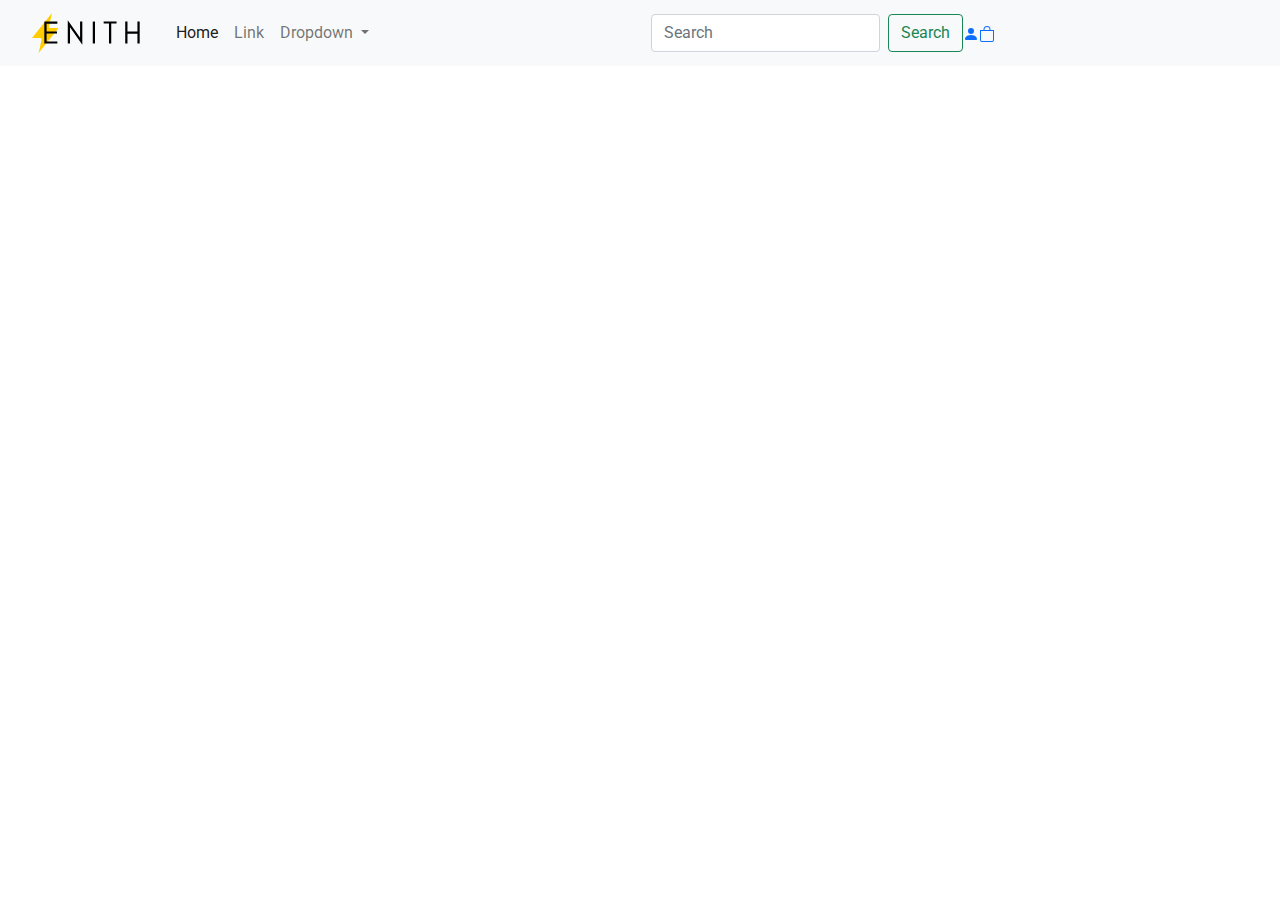
<file: index.html>
<!DOCTYPE html>
<html lang="en">
<head>
    <meta charset="UTF-8">
    <meta http-equiv="X-UA-Compatible" content="IE=edge">
    <meta name="viewport" content="width=device-width, initial-scale=1.0">

    <!-- favicon -->
    <link rel="shortcut icon" href="img/favicon.ico" type="image/x-icon">

    <!-- CSS -->
    <link rel="stylesheet" href="css/bootstrap.min.css">
    <link rel="stylesheet" href="css/style.css">

    <!-- Font -->
    <link rel="preconnect" href="https://fonts.googleapis.com">
    <link rel="preconnect" href="https://fonts.gstatic.com" crossorigin>
    <link href="https://fonts.googleapis.com/css2?family=Roboto:ital,wght@0,300;0,400;0,700;1,500&display=swap" rel="stylesheet">

    <!-- Title -->
    <title>Zenith</title>
</head>
<body>
    <header>
        <nav class="navbar navbar-expand-lg navbar-light bg-light">
            <div class="container-fluid">
              <a class="navbar-brand" href="#"><img class="header-Logo" src="img/logo.svg" alt="Logo Zenith"></a>
              <button class="navbar-toggler" type="button" data-bs-toggle="collapse" data-bs-target="#navbarSupportedContent" aria-controls="navbarSupportedContent" aria-expanded="false" aria-label="Toggle navigation">
                <span class="navbar-toggler-icon"></span>
              </button>

              <div class="collapse navbar-collapse" id="navbarSupportedContent">
                <ul class="navbar-nav me-auto mb-2 mb-lg-0">
                  <li class="nav-item">
                    <a class="nav-link active" aria-current="page" href="#">Home</a>
                  </li>
                  <li class="nav-item">
                    <a class="nav-link" href="#">Link</a>
                  </li>
                  <li class="nav-item dropdown">
                    <a class="nav-link dropdown-toggle" href="#" id="navbarDropdown" role="button" data-bs-toggle="dropdown" aria-expanded="false">
                      Dropdown
                    </a>
                    <ul class="dropdown-menu" aria-labelledby="navbarDropdown">
                      <li><a class="dropdown-item" href="#">Action</a></li>
                      <li><a class="dropdown-item" href="#">Another action</a></li>
                      <li><hr class="dropdown-divider"></li>
                      <li><a class="dropdown-item" href="#">Something else here</a></li>
                    </ul>
                  </li>
                </ul>

                <form class="d-flex">
                  <input class="form-control me-2" type="search" placeholder="Search" aria-label="Search">
                  <button class="btn btn-outline-success" type="submit">Search</button>
                </form>

                <ul class="navbar-nav me-auto mb-2 mb-lg-0">
                    <li class="nav-item">
                        <a href="">
                            <svg xmlns="http://www.w3.org/2000/svg" width="16" height="16" fill="currentColor" class="bi bi-person-fill" viewBox="0 0 16 16">
                                <path d="M3 14s-1 0-1-1 1-4 6-4 6 3 6 4-1 1-1 1H3zm5-6a3 3 0 1 0 0-6 3 3 0 0 0 0 6z"/>
                              </svg>
                        </a>
                    </li>
                    <li class="nav-item">
                        <a href="">
                            <svg xmlns="http://www.w3.org/2000/svg" width="16" height="16" fill="currentColor" class="bi bi-bag" viewBox="0 0 16 16">
                                <path d="M8 1a2.5 2.5 0 0 1 2.5 2.5V4h-5v-.5A2.5 2.5 0 0 1 8 1zm3.5 3v-.5a3.5 3.5 0 1 0-7 0V4H1v10a2 2 0 0 0 2 2h10a2 2 0 0 0 2-2V4h-3.5zM2 5h12v9a1 1 0 0 1-1 1H3a1 1 0 0 1-1-1V5z"/>
                              </svg>
                        </a>
                    </li>
                </ul>
              </div>
            </div>
          </nav>
    </header>

    <script src="js/bootstrap.bundle.min.js"></script>
</body>
</html>
</file>
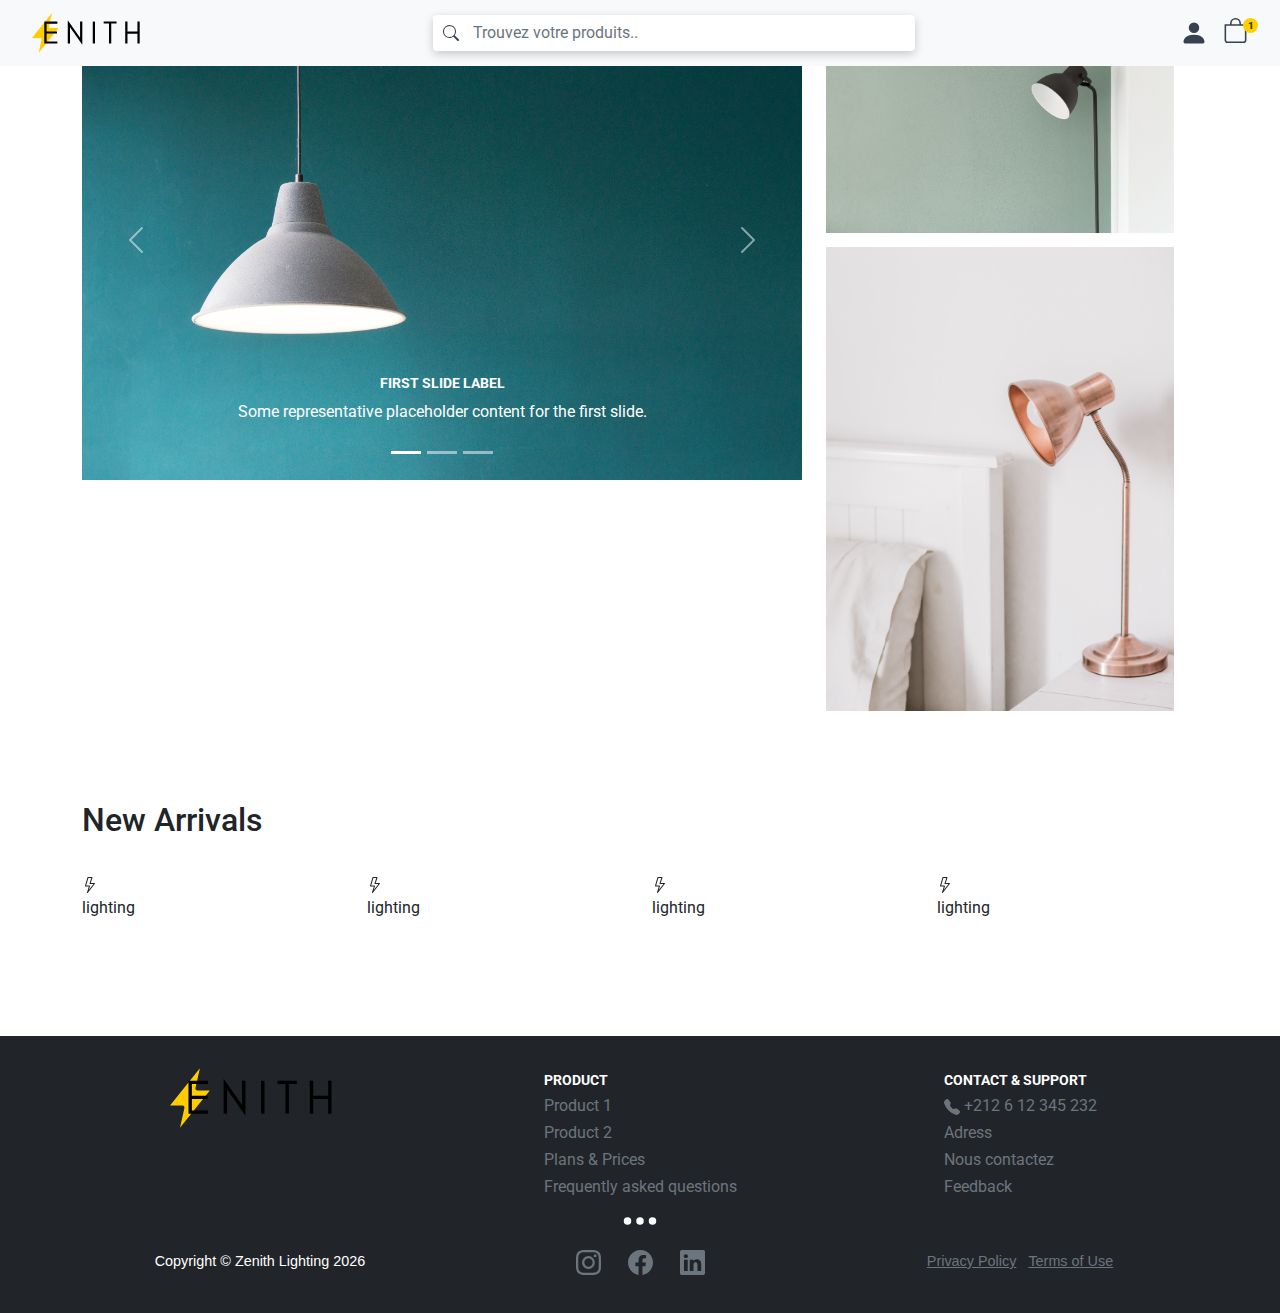
<file: public/index.html>
<!DOCTYPE html>
<html lang="en">
<head>
    <meta charset="UTF-8">
    <meta http-equiv="X-UA-Compatible" content="IE=edge">
    <meta name="viewport" content="width=device-width, initial-scale=1.0">

    <!-- favicon -->
    <link rel="shortcut icon" href="../src/img/favicon.ico" type="image/x-icon">

    <!-- CSS -->
    <link rel="stylesheet" href="../src/styles/bootstrap.min.css">
    <link rel="stylesheet" href="../src/styles/style.css">
    <link rel="stylesheet" href="../src/styles/navbar.css">
    <link rel="stylesheet" href="../src/styles/footer.css">

    <!-- Font -->
    <link rel="preconnect" href="https://fonts.googleapis.com">
    <link rel="preconnect" href="https://fonts.gstatic.com" crossorigin>
    <link href="https://fonts.googleapis.com/css2?family=Roboto:ital,wght@0,300;0,400;0,700;1,500&display=swap" rel="stylesheet">

    <!-- Title -->
    <title>Zenith</title>
</head>
<body>

    <!-- Header -->

    <header>

        <!-- Navbar -->

        <nav class="navbar navbar-expand-lg navbar-light bg-light fixed-top">
            <div class="container-fluid">
              <a class="navbar-brand" href="#"><img class="header-Logo" src="../src/img/logo.svg" alt="Logo Zenith"></a>
              
              <!-- <button class="navbar-toggler" type="button" data-bs-toggle="collapse" data-bs-target="#navbarSupportedContent" aria-controls="navbarSupportedContent" aria-expanded="false" aria-label="Toggle navigation">
                <span class="navbar-toggler-icon"></span>
              </button>

              <div class="collapse navbar-collapse" id="navbarSupportedContent"> -->

                <!-- Search -->

                <div class="container search">
                    <div class="row height d-flex justify-content-center align-items-center">
                        <div class="col-md-6">
                            <div class="form search-navbar">
                                <a href="">
                                    <svg xmlns="http://www.w3.org/2000/svg" width="16" height="16" fill="#374151" class="bi bi-search" viewBox="0 0 16 16">
                                    <path d="M11.742 10.344a6.5 6.5 0 1 0-1.397 1.398h-.001c.03.04.062.078.098.115l3.85 3.85a1 1 0 0 0 1.415-1.414l-3.85-3.85a1.007 1.007 0 0 0-.115-.1zM12 6.5a5.5 5.5 0 1 1-11 0 5.5 5.5 0 0 1 11 0z"/>
                                    </svg>
                                </a>
                                
                                <input type="text" class="form-control form-input" placeholder="Trouvez votre produits..">
                            </div>
                        </div>
                    </div>
                </div>

                <!-- Icons -->

                <ul class="navbar-nav me-auto mb-2 mb-lg-0 navbar-Icon">
                    <li class="nav-item">
                        <a href="">
                            <svg xmlns="http://www.w3.org/2000/svg" width="28" height="30" fill="#374151" class="bi bi-person-fill" viewBox="0 0 16 16">
                                <path d="M3 14s-1 0-1-1 1-4 6-4 6 3 6 4-1 1-1 1H3zm5-6a3 3 0 1 0 0-6 3 3 0 0 0 0 6z"/>
                            </svg>
                        </a>
                    </li>
                    <li class="nav-item cart">
                        <span class="cart-number">1</span>
                        <a href="">
                            <svg xmlns="http://www.w3.org/2000/svg" width="25" height="25" fill="#374151" class="bi bi-bag" viewBox="0 0 16 16">
                                <path d="M8 1a2.5 2.5 0 0 1 2.5 2.5V4h-5v-.5A2.5 2.5 0 0 1 8 1zm3.5 3v-.5a3.5 3.5 0 1 0-7 0V4H1v10a2 2 0 0 0 2 2h10a2 2 0 0 0 2-2V4h-3.5zM2 5h12v9a1 1 0 0 1-1 1H3a1 1 0 0 1-1-1V5z"/>
                            </svg>
                        </a>
                    </li>
                </ul>
              <!-- </div> -->
            </div>
          </nav>

          <!-- End NavBar -->

          <div class="container">
            <div class="row">

            </div>
          </div>

          <!-- Start categorieBar -->


          <!-- Landing Page -->

          <section class="hero-Page">

            <div class="container">

              <div class="row">

                <!-- Big poster Carousel -->

                <!-- <div class="col-7">
                  <div id="carouselExampleCaptions" class="carousel slide" data-bs-ride="carousel">
                    <div class="carousel-indicators">
                      <button type="button" data-bs-target="#carouselExampleCaptions" data-bs-slide-to="0" class="active" aria-current="true" aria-label="Slide 1"></button>
                      <button type="button" data-bs-target="#carouselExampleCaptions" data-bs-slide-to="1" aria-label="Slide 2"></button>
                      <button type="button" data-bs-target="#carouselExampleCaptions" data-bs-slide-to="2" aria-label="Slide 3"></button>
                    </div>
                    <div class="carousel-inner">
                      <div class="carousel-item active">
                        <img src="../src/img/hero/lamp1.jpg" class="d-block w-100" alt="...">
                        <div class="carousel-caption d-none d-md-block">
                          <h5>First slide label</h5>
                          <p>Some representative placeholder content for the first slide.</p>
                        </div>
                      </div>
                      <div class="carousel-item">
                        <img src="../src/img/hero/lamp2.jpg" class="d-block w-100" alt="...">
                        <div class="carousel-caption d-none d-md-block">
                          <h5>Second slide label</h5>
                          <p>Some representative placeholder content for the second slide.</p>
                        </div>
                      </div>
                      <div class="carousel-item">
                        <img src="../src/img/hero/lamp2.jpg" class="d-block w-100" alt="...">
                        <div class="carousel-caption d-none d-md-block">
                          <h5>Third slide label</h5>
                          <p>Some representative placeholder content for the third slide.</p>
                        </div>
                      </div>
                    </div>
                    <button class="carousel-control-prev" type="button" data-bs-target="#carouselExampleCaptions" data-bs-slide="prev">
                      <span class="carousel-control-prev-icon" aria-hidden="true"></span>
                      <span class="visually-hidden">Previous</span>
                    </button>
                    <button class="carousel-control-next" type="button" data-bs-target="#carouselExampleCaptions" data-bs-slide="next">
                      <span class="carousel-control-next-icon" aria-hidden="true"></span>
                      <span class="visually-hidden">Next</span>
                    </button>
                  </div>
                </div>

                <div class="col-5 col-md-12 container">

                  <div class="row">
                    <img src="../src/img/hero/lamp1.jpg" alt="" style="height: 250px;">
                  </div>

                  <div class="row">
                    <div class="col-2 col-md-12 slider-3">
                      <img src="../src/img/hero/lamp1.jpg" alt="">
                    </div>
                    <div class="col-2 slider-2">
                      <img src="../src/img/hero/lamp4.jpg" alt="">
                    </div>
                  </div>

                </div>
              </div>
            </div> -->

            <div class="row">

              <!--Grid column-->
              <div class="col-lg-8 col-md-12 mb-4">
        
                <div id="carouselExampleCaptions" class="carousel slide" data-bs-ride="carousel">
                  <div class="carousel-indicators">
                    <button type="button" data-bs-target="#carouselExampleCaptions" data-bs-slide-to="0" class="active" aria-current="true" aria-label="Slide 1"></button>
                    <button type="button" data-bs-target="#carouselExampleCaptions" data-bs-slide-to="1" aria-label="Slide 2"></button>
                    <button type="button" data-bs-target="#carouselExampleCaptions" data-bs-slide-to="2" aria-label="Slide 3"></button>
                  </div>
                  <div class="carousel-inner">
                    <div class="carousel-item active">
                      <img src="../src/img/hero/lamp1.jpg" class="d-block w-100" alt="...">
                      <div class="carousel-caption d-none d-md-block">
                        <h5>First slide label</h5>
                        <p>Some representative placeholder content for the first slide.</p>
                      </div>
                    </div>
                    <div class="carousel-item">
                      <img src="../src/img/hero/lamp2.jpg" class="d-block w-100" alt="...">
                      <div class="carousel-caption d-none d-md-block">
                        <h5>Second slide label</h5>
                        <p>Some representative placeholder content for the second slide.</p>
                      </div>
                    </div>
                    <div class="carousel-item">
                      <img src="../src/img/hero/lamp2.jpg" class="d-block w-100" alt="...">
                      <div class="carousel-caption d-none d-md-block">
                        <h5>Third slide label</h5>
                        <p>Some representative placeholder content for the third slide.</p>
                      </div>
                    </div>
                  </div>
                  <button class="carousel-control-prev" type="button" data-bs-target="#carouselExampleCaptions" data-bs-slide="prev">
                    <span class="carousel-control-prev-icon" aria-hidden="true"></span>
                    <span class="visually-hidden">Previous</span>
                  </button>
                  <button class="carousel-control-next" type="button" data-bs-target="#carouselExampleCaptions" data-bs-slide="next">
                    <span class="carousel-control-next-icon" aria-hidden="true"></span>
                    <span class="visually-hidden">Next</span>
                  </button>
                </div>
        
              </div>
              <!--Grid column-->
        
              <!--Grid column-->
              <div class="col-lg-4 col-md-6 mb-3">
        
                  <img src="../src/img/hero/lamp2.jpg" class="img-fluid mb-4" alt=""
                  data-wow-delay="0.1s">

                  <img src="../src/img/hero/lamp3.jpg" class="img-fluid mb-4" alt=""
                  data-wow-delay="0.1s" style="margin-top: -10px !important;">               

              </div>

              <!--Grid column-->
        
              <!--Grid column-->
              <!-- <div class="col-lg-4 col-md-6 mb-4">
        
                <img src="http://mdbootstrap.com/img/Photos/Lightbox/Original/img%20(77).jpg" class="img-fluid mb-4" alt=""
                  data-wow-delay="0.2s">
        
                <img src="http://mdbootstrap.com/img/Photos/Lightbox/Original/img%20(67).jpg" class="img-fluid mb-4" alt=""
                  data-wow-delay="0.5s">
        
              </div> -->
              <!--Grid column-->
        
            </div>
          </section>
          
    </header>

    <!-- End Header -->

    <!-- Products Categorie -->

    <section class="container product-Categorie">
      <div class="row">
        <h2>New Arrivals</h2>
        <h5>Add New Arrivals to your weekly lineup</h5>
      </div>

      <div class="row">
        <div class="col">
          <svg xmlns="http://www.w3.org/2000/svg" width="16" height="16" fill="currentColor" class="bi bi-lightning" viewBox="0 0 16 16">
            <path d="M5.52.359A.5.5 0 0 1 6 0h4a.5.5 0 0 1 .474.658L8.694 6H12.5a.5.5 0 0 1 .395.807l-7 9a.5.5 0 0 1-.873-.454L6.823 9.5H3.5a.5.5 0 0 1-.48-.641l2.5-8.5zM6.374 1 4.168 8.5H7.5a.5.5 0 0 1 .478.647L6.78 13.04 11.478 7H8a.5.5 0 0 1-.474-.658L9.306 1H6.374z"/>
          </svg>
          <p>lighting</p>
        </div>

        <div class="col">
          <svg xmlns="http://www.w3.org/2000/svg" width="16" height="16" fill="currentColor" class="bi bi-lightning" viewBox="0 0 16 16">
            <path d="M5.52.359A.5.5 0 0 1 6 0h4a.5.5 0 0 1 .474.658L8.694 6H12.5a.5.5 0 0 1 .395.807l-7 9a.5.5 0 0 1-.873-.454L6.823 9.5H3.5a.5.5 0 0 1-.48-.641l2.5-8.5zM6.374 1 4.168 8.5H7.5a.5.5 0 0 1 .478.647L6.78 13.04 11.478 7H8a.5.5 0 0 1-.474-.658L9.306 1H6.374z"/>
          </svg>
          <p>lighting</p>
        </div>

        <div class="col">
          <svg xmlns="http://www.w3.org/2000/svg" width="16" height="16" fill="currentColor" class="bi bi-lightning" viewBox="0 0 16 16">
            <path d="M5.52.359A.5.5 0 0 1 6 0h4a.5.5 0 0 1 .474.658L8.694 6H12.5a.5.5 0 0 1 .395.807l-7 9a.5.5 0 0 1-.873-.454L6.823 9.5H3.5a.5.5 0 0 1-.48-.641l2.5-8.5zM6.374 1 4.168 8.5H7.5a.5.5 0 0 1 .478.647L6.78 13.04 11.478 7H8a.5.5 0 0 1-.474-.658L9.306 1H6.374z"/>
          </svg>
          <p>lighting</p>
        </div>

        <div class="col">
          <svg xmlns="http://www.w3.org/2000/svg" width="16" height="16" fill="currentColor" class="bi bi-lightning" viewBox="0 0 16 16">
            <path d="M5.52.359A.5.5 0 0 1 6 0h4a.5.5 0 0 1 .474.658L8.694 6H12.5a.5.5 0 0 1 .395.807l-7 9a.5.5 0 0 1-.873-.454L6.823 9.5H3.5a.5.5 0 0 1-.48-.641l2.5-8.5zM6.374 1 4.168 8.5H7.5a.5.5 0 0 1 .478.647L6.78 13.04 11.478 7H8a.5.5 0 0 1-.474-.658L9.306 1H6.374z"/>
          </svg>
          <p>lighting</p>
        </div>
      </div>
    </section>


    <!-- Footer -->

    <footer>
        <div class="container">
          <div class="row">
            
            <div class="col-md-4 footer-column">
                <img src="../src/img/logo.svg" style="height: 60px;" alt="">
            </div>

            <div class="col-md-4 footer-column">
                <ul class="nav flex-column">
                  <li class="nav-item">
                    <span class="footer-title">Product</span>
                  </li>
                  <li class="nav-item">
                    <a class="nav-link" href="#">Product 1</a>
                  </li>
                  <li class="nav-item">
                    <a class="nav-link" href="#">Product 2</a>
                  </li>
                  <li class="nav-item">
                    <a class="nav-link" href="#">Plans & Prices</a>
                  </li>
                  <li class="nav-item">
                    <a class="nav-link" href="#">Frequently asked questions</a>
                  </li>
                </ul>
              </div>

            <div class="col-md-4 footer-column">
              <ul class="nav flex-column">
                <li class="nav-item">
                  <span class="footer-title">Contact & Support</span>
                </li>
                <li class="nav-item">
                  <span class="nav-link">
                    <svg xmlns="http://www.w3.org/2000/svg" width="16" height="16" fill="currentColor" class="bi bi-telephone-fill" viewBox="0 0 16 16">
                        <path fill-rule="evenodd" d="M1.885.511a1.745 1.745 0 0 1 2.61.163L6.29 2.98c.329.423.445.974.315 1.494l-.547 2.19a.678.678 0 0 0 .178.643l2.457 2.457a.678.678 0 0 0 .644.178l2.189-.547a1.745 1.745 0 0 1 1.494.315l2.306 1.794c.829.645.905 1.87.163 2.611l-1.034 1.034c-.74.74-1.846 1.065-2.877.702a18.634 18.634 0 0 1-7.01-4.42 18.634 18.634 0 0 1-4.42-7.009c-.362-1.03-.037-2.137.703-2.877L1.885.511z"/>
                      </svg>
                      +212 6 12 345 232</span>
                </li>
                <li class="nav-item">
                  <a class="nav-link" href="#">Adress</a>
                </li>
                <li class="nav-item">
                  <a class="nav-link" href="#">Nous contactez</a>
                </li>
                <li class="nav-item">
                  <a class="nav-link" href="#">Feedback</a>
                </li>
              </ul>
            </div>
          </div>
      
          <div class="text-center">
                <svg xmlns="http://www.w3.org/2000/svg" width="40" height="40" fill="white" class="bi bi-three-dots" viewBox="0 0 16 16">
                <path d="M3 9.5a1.5 1.5 0 1 1 0-3 1.5 1.5 0 0 1 0 3zm5 0a1.5 1.5 0 1 1 0-3 1.5 1.5 0 0 1 0 3zm5 0a1.5 1.5 0 1 1 0-3 1.5 1.5 0 0 1 0 3z"/>
                </svg>
          </div>
          
          <div class="row text-center">
            <div class="col-md-4 box">
              <span class="copyright quick-links">Copyright &copy; Zenith Lighting <script>document.write(new Date().getFullYear())</script>
              </span>
            </div>
            <div class="col-md-4 box">
              <ul class="list-inline social-buttons">
                <li class="list-inline-item">
                  <a href="#">
                  <svg xmlns="http://www.w3.org/2000/svg" width="25" height="25" fill="currentColor" class="bi bi-instagram" viewBox="0 0 16 16">
                    <path d="M8 0C5.829 0 5.556.01 4.703.048 3.85.088 3.269.222 2.76.42a3.917 3.917 0 0 0-1.417.923A3.927 3.927 0 0 0 .42 2.76C.222 3.268.087 3.85.048 4.7.01 5.555 0 5.827 0 8.001c0 2.172.01 2.444.048 3.297.04.852.174 1.433.372 1.942.205.526.478.972.923 1.417.444.445.89.719 1.416.923.51.198 1.09.333 1.942.372C5.555 15.99 5.827 16 8 16s2.444-.01 3.298-.048c.851-.04 1.434-.174 1.943-.372a3.916 3.916 0 0 0 1.416-.923c.445-.445.718-.891.923-1.417.197-.509.332-1.09.372-1.942C15.99 10.445 16 10.173 16 8s-.01-2.445-.048-3.299c-.04-.851-.175-1.433-.372-1.941a3.926 3.926 0 0 0-.923-1.417A3.911 3.911 0 0 0 13.24.42c-.51-.198-1.092-.333-1.943-.372C10.443.01 10.172 0 7.998 0h.003zm-.717 1.442h.718c2.136 0 2.389.007 3.232.046.78.035 1.204.166 1.486.275.373.145.64.319.92.599.28.28.453.546.598.92.11.281.24.705.275 1.485.039.843.047 1.096.047 3.231s-.008 2.389-.047 3.232c-.035.78-.166 1.203-.275 1.485a2.47 2.47 0 0 1-.599.919c-.28.28-.546.453-.92.598-.28.11-.704.24-1.485.276-.843.038-1.096.047-3.232.047s-2.39-.009-3.233-.047c-.78-.036-1.203-.166-1.485-.276a2.478 2.478 0 0 1-.92-.598 2.48 2.48 0 0 1-.6-.92c-.109-.281-.24-.705-.275-1.485-.038-.843-.046-1.096-.046-3.233 0-2.136.008-2.388.046-3.231.036-.78.166-1.204.276-1.486.145-.373.319-.64.599-.92.28-.28.546-.453.92-.598.282-.11.705-.24 1.485-.276.738-.034 1.024-.044 2.515-.045v.002zm4.988 1.328a.96.96 0 1 0 0 1.92.96.96 0 0 0 0-1.92zm-4.27 1.122a4.109 4.109 0 1 0 0 8.217 4.109 4.109 0 0 0 0-8.217zm0 1.441a2.667 2.667 0 1 1 0 5.334 2.667 2.667 0 0 1 0-5.334z"/>
                  </svg>
                </a>
                </li>
                <li class="list-inline-item">
                  <a href="#">
                    <svg xmlns="http://www.w3.org/2000/svg" width="25" height="25" fill="currentColor" class="bi bi-facebook" viewBox="0 0 16 16">
                        <path d="M16 8.049c0-4.446-3.582-8.05-8-8.05C3.58 0-.002 3.603-.002 8.05c0 4.017 2.926 7.347 6.75 7.951v-5.625h-2.03V8.05H6.75V6.275c0-2.017 1.195-3.131 3.022-3.131.876 0 1.791.157 1.791.157v1.98h-1.009c-.993 0-1.303.621-1.303 1.258v1.51h2.218l-.354 2.326H9.25V16c3.824-.604 6.75-3.934 6.75-7.951z"/>
                      </svg>
                </a>
                </li>
                <li class="list-inline-item">
                  <a href="#">
                    <svg xmlns="http://www.w3.org/2000/svg" width="25" height="25" fill="currentColor" class="bi bi-linkedin" viewBox="0 0 16 16">
                        <path d="M0 1.146C0 .513.526 0 1.175 0h13.65C15.474 0 16 .513 16 1.146v13.708c0 .633-.526 1.146-1.175 1.146H1.175C.526 16 0 15.487 0 14.854V1.146zm4.943 12.248V6.169H2.542v7.225h2.401zm-1.2-8.212c.837 0 1.358-.554 1.358-1.248-.015-.709-.52-1.248-1.342-1.248-.822 0-1.359.54-1.359 1.248 0 .694.521 1.248 1.327 1.248h.016zm4.908 8.212V9.359c0-.216.016-.432.08-.586.173-.431.568-.878 1.232-.878.869 0 1.216.662 1.216 1.634v3.865h2.401V9.25c0-2.22-1.184-3.252-2.764-3.252-1.274 0-1.845.7-2.165 1.193v.025h-.016a5.54 5.54 0 0 1 .016-.025V6.169h-2.4c.03.678 0 7.225 0 7.225h2.4z"/>
                      </svg>
                </a>
                </li>
              </ul>
            </div>
            <div class="col-md-4 box">
              <ul class="list-inline quick-links">
                <li class="list-inline-item">
                  <a href="#">Privacy Policy</a>
                </li>
                <li class="list-inline-item">
                  <a href="#">Terms of Use</a>
                </li>
              </ul>
            </div>
          </div>
        </div>
      </footer>

    <!-- End Footer -->

    <script src="../src/scripts/bootstrap.bundle.min.js"></script>
</body>
</html>
</file>
<file: css/style.css>
* {
    padding:0;
    margin: 0;
}

body {
    font-family: 'roboto', sans-serif;
}

/* Header */

.header-Logo{
    padding-left: 20px;
    height: 40px;
}
</file>
<file: src/styles/style.css>
/* Global */

* {
    padding:0;
    margin: 0;
}

body {
    font-family: 'roboto', sans-serif;
}

/* Header */

.hero-Page{
    margin-bottom: 50px;
}

/* product Categorie */

.product-Categorie{
    margin-bottom: 100px;
}

.product-Categorie-Title{
    font-family: 'Montserrat', sans-serif;
    color: rgb(59, 59, 59);
    font-weight: 500;
}

.product-Categorie-Title h5{
    font-weight: 400;
}
</file>
<file: src/styles/navbar.css>
/* NavBar CSS */

/* Logo */

.header-Logo {
  padding-left: 20px;
  height: 40px;
}

@media only screen and (max-width: 1000px) {
  .header-Logo{
    padding-left: 20%;
  }
}

@media only screen and (max-width: 600px){
    .header-Logo{
        padding-left: 10%;
    }
}

/* Search */

.search-navbar {
  position: relative;
}

.bi-search {
  position: absolute;
  top: 10px;
  left: 10px;
}

.form-input {
  border: white;
  box-shadow: 0 3px 10px rgb(0 0 0 / 0.2) !important;
  padding-left: 40px;
}

@media only screen and (max-width: 600px) {
  .search {
    display: none;
  }
}

/* Account */

.bi-person-fill {
  margin-right: 15px;
}

/* Cart */

.cart {
  position: relative;
}

.cart span{
  cursor: pointer;
}

.bi-bag {
  margin-right: 20px;
}

.cart-number {
  width: 15px;
  position: absolute;
  left: 20px;
  font-size: 10px;
  font-weight: 700;
  background-color: rgb(255, 208, 0);
  border-radius: 100%;
  text-align: center;
}

.cart-dropdown{
  transform: translateX(-70px);
  padding: 5% 0 5% 0;
  text-align: center;
}

.bi-person-fill:hover,
.bi-bag :hover {
  fill: black;
}

@media screen and (max-width : 600px){
    .container-fluid{
        display: inline;
        flex: auto;
        float: right;
    }

    .navbar-Icon{
        margin-left: 0px;
        display: inline;
        white-space: nowrap;
        float: right;
    }
    .navbar-Icon .nav-item{
        display: inline;
        list-style-type: none;
        float: right;
    }
    .bi-bag{
        margin-right: 15px!important;
    }
    .bi-person-fill{
        margin-right: 5px !important;
    }
}

/* Bot Navbar */

.bot-nav{
  background-color: #f8f8f8 !important;
  box-shadow: 0 3px 10px rgb(0 0 0 / 0.15) !important;
}

.bot-nav-Categorie{
  font-size: 17px;
  font-weight: 700;
}

.bot-nav li{
  font-size: 16px;
  font-weight: 400;
  color: rgb(29, 29, 29) !important;
}

.bot-nav-div .nav-link{
  padding: 0 40px 0 20px;
}
</file>
<file: src/styles/footer.css>
footer a {
  color: #6c757d !important;
}

footer a:hover {
  color: #fec503 !important;
  text-decoration: none;
}

::-moz-selection {
  background: #fec503;
  text-shadow: none;
}

::selection {
  background: #fec503;
  text-shadow: none;
}

footer {
  padding: 2rem 0;
  background-color: #212529;
}

.footer-column:not(:first-child) {
  padding-top: 2rem;
}

@media (min-width: 768px) {
  .footer-column:not(:first-child) {
    padding-top: 0rem;
  }
}

.footer-column {
  text-align: center;
}

.footer-column .nav-item .nav-link {
  padding: 0.1rem 0;
}

.footer-column .nav-item span.nav-link {
  color: #6c757d;
}

.footer-column .nav-item span.footer-title,
h5 {
  font-size: 14px;
  font-weight: 700;
  color: #fff;
  text-transform: uppercase;
}

.footer-column .nav-item .fas {
  margin-right: 0.5rem;
}

.footer-column ul {
  display: inline-block;
}

@media (min-width: 768px) {
  .footer-column ul {
    text-align: left;
  }
}

ul.social-buttons {
  margin-bottom: 0;
}

ul.social-buttons li a {
  font-size: 20px;
  line-height: 40px;
  display: block;
  width: 40px;
  height: 40px;
  -webkit-transition: all 0.3s;
  transition: all 0.3s;
  color: #fff;
  border-radius: 100%;
  outline: 0;
  background-color: transparent;
}

ul.social-buttons li a:hover {
  background-color: none !important;
}

footer .quick-links {
  font-size: 90%;
  line-height: 40px;
  margin-bottom: 0;
  text-transform: none;
  font-family: Montserrat, "Helvetica Neue", Helvetica, Arial, sans-serif;
}

.copyright {
  color: white;
}

.fa-ellipsis-h {
  color: white;
  padding: 2rem 0;
}
/*# sourceMappingURL=footer.css.map */
</file>
